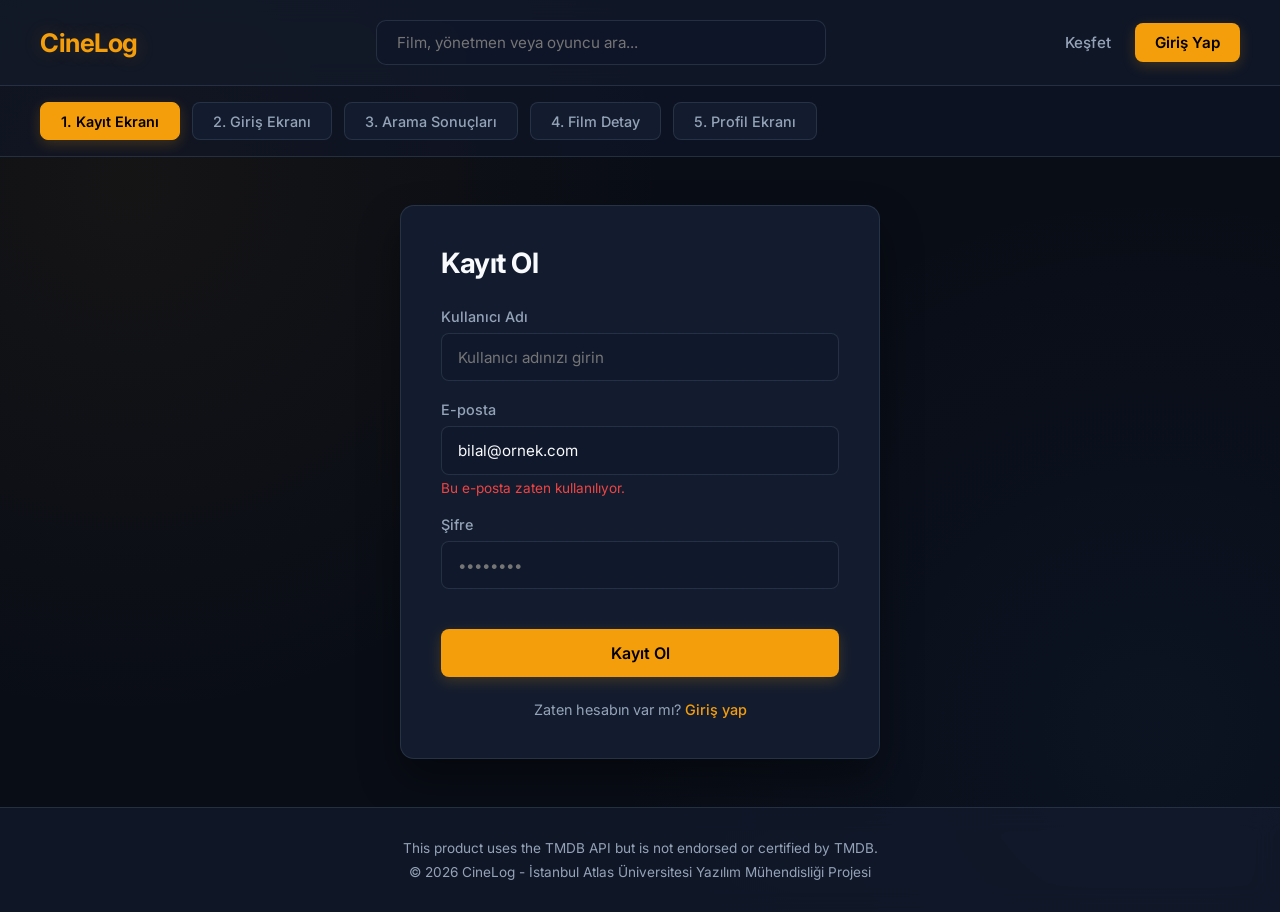
<file: cineloog/index.html>
<!DOCTYPE html>
<html lang="tr">
<head>
    <meta charset="UTF-8">
    <meta name="viewport" content="width=device-width, initial-scale=1.0">
    <title>CineLog - Film Keşfetme ve İnceleme Platformu</title>
    <!-- Google Fonts -->
    <link href="https://fonts.googleapis.com/css2?family=Inter:wght@400;500;600;700&display=swap" rel="stylesheet">
    <!-- Harici CSS Dosyası -->
    <link rel="stylesheet" href="style.css">
</head>
<body>

    <!-- Ortak Üst Menü -->
    <header>
        <a class="logo" onclick="showScreen('screen-search')">CineLog</a>
        <input type="text" class="search-bar" placeholder="Film, yönetmen veya oyuncu ara..." onkeydown="if(event.key === 'Enter') showScreen('screen-search')">
        <div class="nav-links">
            <a onclick="showScreen('screen-search')">Keşfet</a>
            <a class="btn" onclick="showScreen('screen-login')">Giriş Yap</a>
        </div>
    </header>

    <!-- Test Sekmeleri -->
    <div class="screen-tabs">
        <button class="tab-btn active" onclick="showScreen('screen-register')">1. Kayıt Ekranı</button>
        <button class="tab-btn" onclick="showScreen('screen-login')">2. Giriş Ekranı</button>
        <button class="tab-btn" onclick="showScreen('screen-search')">3. Arama Sonuçları</button>
        <button class="tab-btn" onclick="showScreen('screen-detail')">4. Film Detay</button>
        <button class="tab-btn" onclick="showScreen('screen-profile')">5. Profil Ekranı</button>
    </div>

    <main>
        <!-- 1. KAYIT EKRANI -->
        <div id="screen-register" class="screen-container active">
            <div class="card">
                <h2>Kayıt Ol</h2>
                <div class="form-group">
                    <label>Kullanıcı Adı</label>
                    <input type="text" placeholder="Kullanıcı adınızı girin">
                </div>
                <div class="form-group">
                    <label>E-posta</label>
                    <input type="email" value="bilal@ornek.com">
                    <span class="error-msg">Bu e-posta zaten kullanılıyor.</span>
                </div>
                <div class="form-group">
                    <label>Şifre</label>
                    <input type="password" placeholder="••••••••">
                </div>
                <button class="btn-primary" onclick="showScreen('screen-login')">Kayıt Ol</button>
                <div class="form-link">
                    Zaten hesabın var mı? <a onclick="showScreen('screen-login')">Giriş yap</a>
                </div>
            </div>
        </div>

        <!-- 2. GİRİŞ EKRANI -->
        <div id="screen-login" class="screen-container">
            <div class="card">
                <h2>Giriş Yap</h2>
                <div class="form-group">
                    <label>E-posta</label>
                    <input type="email" placeholder="ornek@email.com">
                </div>
                <div class="form-group">
                    <label>Şifre</label>
                    <input type="password" placeholder="••••••••">
                    <span class="error-msg">Geçersiz e-posta veya şifre.</span>
                </div>
                <button class="btn-primary" onclick="showScreen('screen-search')">Giriş Yap</button>
                <div class="form-link">
                    Hesabın yok mu? <a onclick="showScreen('screen-register')">Kayıt ol</a>
                </div>
            </div>
        </div>

        <!-- 3. ARAMA SONUÇLARI EKRANI -->
        <div id="screen-search" class="screen-container">
            <h2>"Interstellar" Arama Sonuçları</h2>
            <div class="movie-grid">
                <div class="movie-card" onclick="showScreen('screen-detail')">
                    <div class="movie-poster">Interstellar Afis</div>
                    <div class="movie-info">
                        <div class="movie-title">Interstellar</div>
                        <div class="movie-year">2014 • Sci-Fi / Drama</div>
                    </div>
                </div>
                <div class="movie-card" onclick="showScreen('screen-detail')">
                    <div class="movie-poster">Inception Afis</div>
                    <div class="movie-info">
                        <div class="movie-title">Inception</div>
                        <div class="movie-year">2010 • Action / Sci-Fi</div>
                    </div>
                </div>
                <div class="movie-card" onclick="showScreen('screen-detail')">
                    <div class="movie-poster">The Martian Afis</div>
                    <div class="movie-info">
                        <div class="movie-title">The Martian</div>
                        <div class="movie-year">2015 • Adventure</div>
                    </div>
                </div>
            </div>
        </div>

        <!-- 4. FİLM DETAY EKRANI -->
        <div id="screen-detail" class="screen-container">
            <div class="detail-layout">
                <div class="detail-poster">Film Afişi</div>
                <div class="detail-content">
                    <h1>Interstellar (Yıldızlararası)</h1>
                    <p style="color: var(--text-muted);">Orijinal Adı: Interstellar | 2014 • 2s 49dk</p>
                    <div class="meta-tags">
                        <span class="tag">Bilimkurgu</span>
                        <span class="tag">Macera</span>
                        <span class="tag">Dram</span>
                    </div>
                    <p style="line-height: 1.6; margin-bottom: 1rem;">Dünya'nın ömrü tükenirken bir grup astronot, insanlık için yeni bir yuva bulmak adına solucandeliğinden geçerek galaksiler arası bir yolculuğa çıkar.</p>
                    <p><strong>Yönetmen:</strong> Christopher Nolan</p>
                    
                    <div class="rating-box">
                        <div style="font-size: 0.9rem; color: var(--text-muted);">Ortalama Puan: <strong>8.6/10</strong> (1.4M Oy)</div>
                        <div style="margin-top: 0.5rem; font-size: 0.9rem;">Senin Puanın:</div>
                        <div class="stars">★★★★☆</div>
                    </div>
                </div>
            </div>
        </div>

        <!-- 5. PROFİL EKRANI -->
        <div id="screen-profile" class="screen-container">
            <div class="profile-header">
                <div class="avatar">BH</div>
                <div>
                    <h2>Bilal Hoser</h2>
                    <p style="color: var(--text-muted);">Üyelik Tarihi: Kasım 2026 | Aktif Üye</p>
                </div>
            </div>

            <h3 style="margin-bottom: 1rem;">Verdiğin Puanlar ve İncelemeler</h3>
            <div class="review-list">
                <div class="review-item">
                    <span><strong>Interstellar</strong> - Harika bir filmdi, müzikleri efsane!</span>
                    <span style="color: var(--accent);">⭐ 9/10</span>
                </div>
                <div class="review-item">
                    <span><strong>Inception</strong> - Kurgusu kafa açıcı ve sürükleyici.</span>
                    <span style="color: var(--accent);">⭐ 8/10</span>
                </div>
            </div>
        </div>
    </main>

    <!-- Zorunlu TMDB Atıf Metni -->
    <footer>
        <p>This product uses the TMDB API but is not endorsed or certified by TMDB.</p>
        <p style="margin-top: 0.5rem;">© 2026 CineLog - İstanbul Atlas Üniversitesi Yazılım Mühendisliği Projesi</p>
    </footer>

    <!-- Harici JavaScript Dosyası -->
    <script src="script.js"></script>
</body>
</html>
</file>
<file: cineloog/style.css>
:root {
    --bg-main: #090D16;
    --bg-card: #131C2E;
    --bg-glass: rgba(19, 28, 46, 0.7);
    --accent: #F59E0B;
    --accent-glow: rgba(245, 158, 11, 0.2);
    --text-main: #F8FAFC;
    --text-muted: #94A3B8;
    --danger: #EF4444;
    --border: rgba(51, 65, 85, 0.6);
    --radius: 14px;
    --transition: all 0.3s ease;
}

* {
    box-sizing: border-box;
    margin: 0;
    padding: 0;
    font-family: 'Inter', sans-serif;
}

body {
    background-color: var(--bg-main);
    color: var(--text-main);
    min-height: 100vh;
    display: flex;
    flex-direction: column;
    background-image: 
        radial-gradient(circle at 10% 20%, rgba(245, 158, 11, 0.05) 0%, transparent 40%),
        radial-gradient(circle at 90% 80%, rgba(59, 130, 246, 0.05) 0%, transparent 40%);
}

/* Üst Menü (Header) */
header {
    background-color: var(--bg-glass);
    backdrop-filter: blur(12px);
    border-bottom: 1px solid var(--border);
    padding: 1.25rem 2.5rem;
    display: flex;
    justify-content: space-between;
    align-items: center;
    position: sticky;
    top: 0;
    z-index: 100;
}

.logo {
    font-size: 1.6rem;
    font-weight: 700;
    color: var(--accent);
    text-decoration: none;
    cursor: pointer;
    letter-spacing: -0.5px;
    text-shadow: 0 0 20px var(--accent-glow);
}

.search-bar {
    flex: 0 1 450px;
    background: rgba(15, 23, 42, 0.8);
    border: 1px solid var(--border);
    border-radius: 10px;
    padding: 0.75rem 1.25rem;
    color: var(--text-main);
    font-size: 0.95rem;
    outline: none;
    transition: var(--transition);
}

.search-bar:focus {
    border-color: var(--accent);
    box-shadow: 0 0 0 3px var(--accent-glow);
}

.nav-links {
    display: flex;
    align-items: center;
    gap: 1.5rem;
}

.nav-links a {
    color: var(--text-muted);
    text-decoration: none;
    font-weight: 500;
    font-size: 0.95rem;
    cursor: pointer;
    transition: var(--transition);
}

.nav-links a:hover {
    color: var(--text-main);
}

.nav-links a.btn {
    background-color: var(--accent);
    color: #000;
    padding: 0.6rem 1.25rem;
    border-radius: 8px;
    font-weight: 600;
    box-shadow: 0 4px 14px var(--accent-glow);
}

.nav-links a.btn:hover {
    transform: translateY(-1px);
    opacity: 0.95;
}

/* Ekran Test Sekmeleri */
.screen-tabs {
    background: rgba(15, 23, 42, 0.6);
    padding: 1rem 2.5rem;
    display: flex;
    gap: 12px;
    overflow-x: auto;
    border-bottom: 1px solid var(--border);
}

.tab-btn {
    background: var(--bg-card);
    color: var(--text-muted);
    border: 1px solid var(--border);
    padding: 0.6rem 1.25rem;
    border-radius: 8px;
    cursor: pointer;
    font-weight: 500;
    font-size: 0.9rem;
    white-space: nowrap;
    transition: var(--transition);
}

.tab-btn:hover {
    border-color: var(--text-muted);
    color: var(--text-main);
}

.tab-btn.active {
    background: var(--accent);
    color: #000;
    border-color: var(--accent);
    font-weight: 600;
    box-shadow: 0 4px 14px var(--accent-glow);
}

/* Ana İçerik Alanı */
main {
    flex: 1;
    padding: 3rem 2rem;
    max-width: 1280px;
    margin: 0 auto;
    width: 100%;
}

.screen-container {
    display: none;
    animation: fadeIn 0.4s ease forwards;
}

.screen-container.active {
    display: block;
}

@keyframes fadeIn {
    from { opacity: 0; transform: translateY(8px); }
    to { opacity: 1; transform: translateY(0); }
}

/* Kartlar ve Formlar */
.card {
    background-color: var(--bg-card);
    border: 1px solid var(--border);
    border-radius: var(--radius);
    padding: 2.5rem;
    max-width: 480px;
    margin: 0 auto;
    box-shadow: 0 20px 40px rgba(0, 0, 0, 0.4);
}

h2 {
    margin-bottom: 1.75rem;
    font-size: 1.75rem;
    font-weight: 700;
    letter-spacing: -0.5px;
}

.form-group {
    margin-bottom: 1.25rem;
}

label {
    display: block;
    margin-bottom: 0.5rem;
    color: var(--text-muted);
    font-size: 0.9rem;
    font-weight: 500;
}

input {
    width: 100%;
    padding: 0.85rem 1rem;
    background: rgba(15, 23, 42, 0.6);
    border: 1px solid var(--border);
    border-radius: 8px;
    color: var(--text-main);
    font-size: 0.95rem;
    transition: var(--transition);
}

input:focus {
    outline: none;
    border-color: var(--accent);
    box-shadow: 0 0 0 3px var(--accent-glow);
}

.error-msg {
    color: var(--danger);
    font-size: 0.85rem;
    margin-top: 0.35rem;
    display: block;
}

.btn-primary {
    width: 100%;
    background: var(--accent);
    color: #000;
    padding: 0.85rem;
    border: none;
    border-radius: 8px;
    font-weight: 600;
    font-size: 1rem;
    cursor: pointer;
    margin-top: 1.25rem;
    transition: var(--transition);
    box-shadow: 0 4px 14px var(--accent-glow);
}

.btn-primary:hover {
    opacity: 0.95;
    transform: translateY(-1px);
}

.form-link {
    text-align: center;
    margin-top: 1.5rem;
    font-size: 0.9rem;
    color: var(--text-muted);
}

.form-link a {
    color: var(--accent);
    text-decoration: none;
    cursor: pointer;
    font-weight: 500;
}

.form-link a:hover {
    text-decoration: underline;
}

/* Film Grid (Arama Sonuçları) */
.movie-grid {
    display: grid;
    grid-template-columns: repeat(auto-fill, minmax(240px, 1fr));
    gap: 2rem;
    margin-top: 2rem;
}

.movie-card {
    background: var(--bg-card);
    border: 1px solid var(--border);
    border-radius: var(--radius);
    overflow: hidden;
    cursor: pointer;
    transition: var(--transition);
    box-shadow: 0 10px 30px rgba(0, 0, 0, 0.2);
}

.movie-card:hover {
    transform: translateY(-6px);
    border-color: var(--accent);
    box-shadow: 0 20px 40px rgba(0, 0, 0, 0.4);
}

.movie-poster {
    height: 320px;
    background: linear-gradient(135deg, #1E293B, #0F172A);
    display: flex;
    align-items: center;
    justify-content: center;
    color: var(--text-muted);
    font-weight: 600;
    font-size: 1.05rem;
    border-bottom: 1px solid var(--border);
}

.movie-info {
    padding: 1.25rem;
}

.movie-title {
    font-weight: 600;
    font-size: 1.1rem;
    margin-bottom: 0.35rem;
}

.movie-year {
    color: var(--text-muted);
    font-size: 0.85rem;
}

/* Film Detay Ekranı Düzeni */
.detail-layout {
    display: flex;
    gap: 3rem;
    background: var(--bg-card);
    border: 1px solid var(--border);
    border-radius: var(--radius);
    padding: 3rem;
    box-shadow: 0 20px 40px rgba(0, 0, 0, 0.4);
}

.detail-poster {
    width: 320px;
    height: 480px;
    background: linear-gradient(135deg, #1E293B, #0F172A);
    border-radius: 10px;
    flex-shrink: 0;
    display: flex;
    align-items: center;
    justify-content: center;
    color: var(--text-muted);
    font-weight: 600;
    border: 1px solid var(--border);
}

.detail-content h1 {
    font-size: 2.5rem;
    margin-bottom: 0.5rem;
}

.meta-tags {
    display: flex;
    gap: 10px;
    margin: 1.25rem 0;
}

.tag {
    background: rgba(15, 23, 42, 0.8);
    padding: 0.35rem 1rem;
    border-radius: 20px;
    font-size: 0.85rem;
    border: 1px solid var(--border);
    color: var(--text-muted);
    font-weight: 500;
}

.rating-box {
    margin-top: 2rem;
    background: rgba(15, 23, 42, 0.6);
    padding: 1.25rem 1.5rem;
    border-radius: 10px;
    border: 1px solid var(--border);
    display: inline-block;
}

.stars {
    color: var(--accent);
    font-size: 1.75rem;
    cursor: pointer;
    margin-top: 0.5rem;
    letter-spacing: 2px;
}

/* Profil Ekranı */
.profile-header {
    display: flex;
    align-items: center;
    gap: 2rem;
    background: var(--bg-card);
    padding: 2.5rem;
    border-radius: var(--radius);
    border: 1px solid var(--border);
    margin-bottom: 2rem;
    box-shadow: 0 10px 30px rgba(0, 0, 0, 0.2);
}

.avatar {
    width: 90px;
    height: 90px;
    background: var(--accent);
    border-radius: 50%;
    display: flex;
    align-items: center;
    justify-content: center;
    font-size: 2.25rem;
    color: #000;
    font-weight: 700;
    box-shadow: 0 0 25px var(--accent-glow);
}

.review-list {
    background: var(--bg-card);
    border: 1px solid var(--border);
    border-radius: var(--radius);
    padding: 1.75rem 2rem;
    box-shadow: 0 10px 30px rgba(0, 0, 0, 0.2);
}

.review-item {
    display: flex;
    justify-content: space-between;
    align-items: center;
    padding: 1.25rem 0;
    border-bottom: 1px solid var(--border);
}

.review-item:last-child {
    border-bottom: none;
}

/* Footer */
footer {
    background-color: var(--bg-glass);
    backdrop-filter: blur(12px);
    border-top: 1px solid var(--border);
    text-align: center;
    padding: 2rem;
    color: var(--text-muted);
    font-size: 0.85rem;
}
</file>
